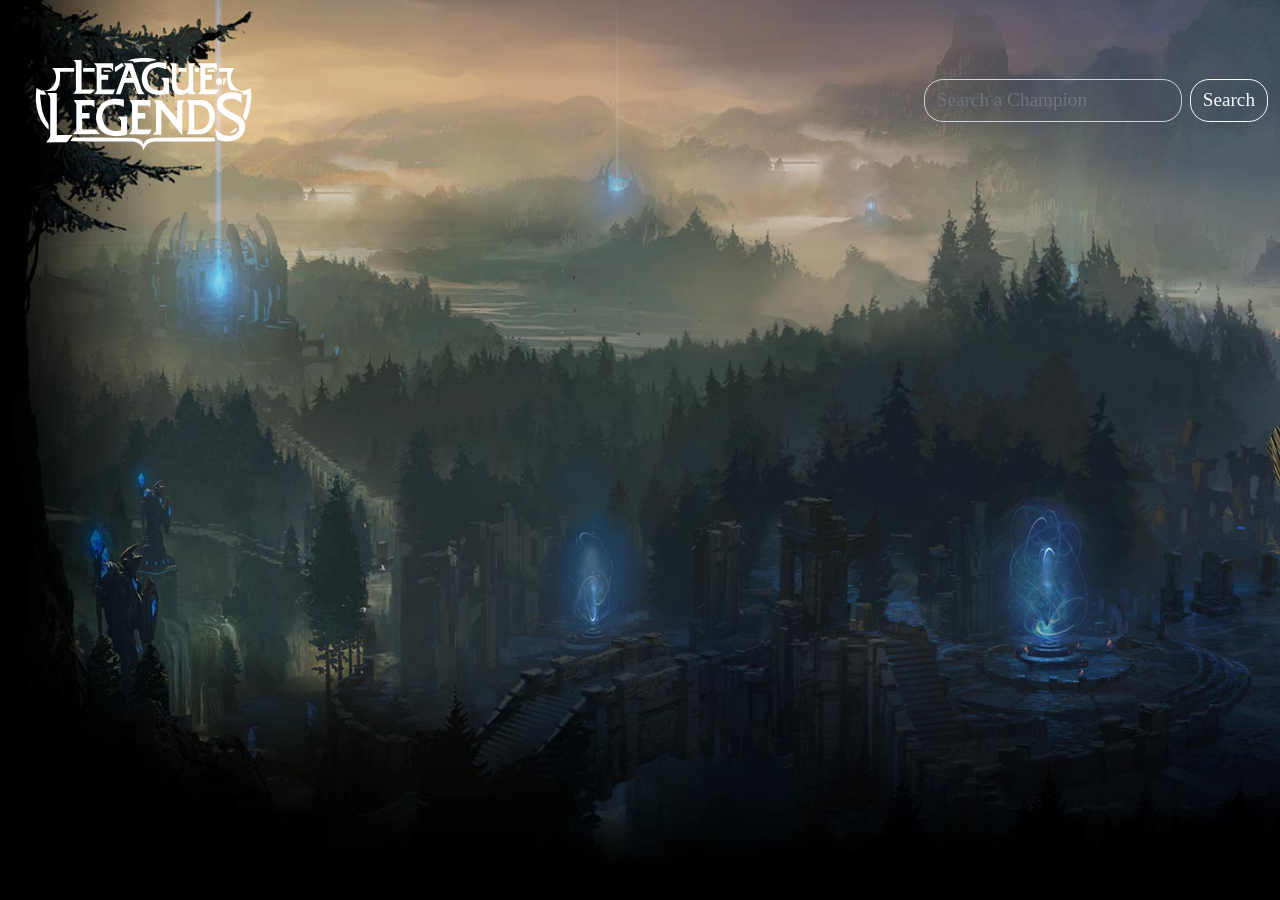
<file: index.html>
<!DOCTYPE html>
<html lang="en">
<head>
    <meta charset="UTF-8">
    <meta name="viewport" content="width=device-width, initial-scale=1.0">
    <title>Champs of Runeterra</title>
    <link rel="stylesheet" href="vendor/bootstrap/css/bootstrap.min.css">
    <link rel="stylesheet" href="css/style.css">
    <link rel="icon" href="assets/icons8-league-of-legends.svg" type="image/svg+xml">
</head>
<body>

<div id="modal-container">
  
</div>

<header id="header-section">

    <nav class="navbar bg-transparent text-white d-block champzNavbar">
        <div class="container-fluid" style="flex-wrap: wrap;">
          <div class="svg-logo"><img src="assets/league-of-legends-seeklogo.svg"></div>
          <form class="d-flex nav-form"  role="search">
            <input class="form-control me-2 champInput" type="search" placeholder="Search a Champion" aria-label="Search" id="search-champ-input">
            <button class="btn btn-outline-light searchButton" type="submit" id="search-champ-btn">Search</button>
          </form>
        </div>
      </nav>

</header>
<main id="main-section">

  <div id="champions-container" class="container-fluid">
    <div class="row" id="champ-row">
      

    </div>
  </div>

</main>

    <script src="vendor/bootstrap/js/bootstrap.bundle.js"></script>
    <script type="module" src="js/script.js"></script>
</body>
</html>
</file>
<file: css/style.css>
*{
    margin: 0;
    padding: 0;
    box-sizing: border-box;
}

@font-face {
    font-family: 'Friz Quadrata Regular OS';
    font-style: normal;
    font-weight: normal;
    src: local('.assets/fonts/Friz Quadrata Regular OS'), format('woff');
}


@font-face {
    font-family: 'BeaufortforLOL-Regular.ttf';
    font-style: normal;
    font-weight: normal;
    src: local('.assets/fonts/BeaufortforLOL-BoldItalic.otf'), format('opentype');
}




.champInput{
    background: transparent;
    color: white;
    font-family: 'Friz Quadrata Regular OS';
    font-size: 1.2rem;
    border-radius: 1.2rem;
}

.searchButton{
    font-family: 'Friz Quadrata Regular OS';
    font-size: 1.2rem;
    border-radius: 1.2rem; 
}

.champInput:focus{
    background: transparent;
    outline: none;
    box-shadow: none;
    border-color: white;
    color: white;
}

body{
    background-image: url(../assets/lanscape.jpg);
    background-attachment: fixed ;
    background-size: cover;
    background-repeat: no-repeat;
    min-height: 100vh;
}

.champCard{
    width: 90%; 
    position: relative;
    overflow: hidden;
    transition: 250ms ease-in;
    background-image: "asset";
    margin-bottom: 2em;
    border: 1px solid rgb(200, 170, 110);
    border-radius: 0.1rem;
    cursor: pointer;
}

#champions-container{
    padding-top: 1.5rem;
    padding-bottom: 1.5rem;
}
.cardContent{
    background: linear-gradient(transparent, rgba(0, 0, 0, 0.6) 90%);
    color: rgb(200, 170, 110);
    position: absolute;
    font-weight: 900;
    font-style: italic;
    top: 100%;
    height: 50%;
    width: 100%;
    display: flex;
    flex-direction: column;
    align-items: center;
    padding: 1rem;
    transition: 250ms ease-in;
    font-family: 'BeaufortforLOL-Regular.ttf';
    font-weight: 900;
    justify-content: center;
}

.champ-name{
    font-size: 1.5rem;
    text-align: center;
}

.champCard:hover .cardContent{
    top: 60%;
}

.champCard:hover{
    transform: scale(105%);
}

.champCard img{
    width: 100%;
    height: 100%;
    object-fit: cover;
}

.modal-background{
    display:flex;
    justify-content: center;
    padding-top: 3rem;
    padding-bottom: 3rem;
    position: fixed;
    top: 0;
    height: 100vh;
    width: 100vw;
    background-color: rgba(0, 0, 0, 0.514);
    z-index: 200;
    overflow: scroll;
}

.champ-modal{
    width: 90%;
    height: fit-content;
    min-height: 200vh;
    border: 1.5px solid rgb(200, 170, 110);
    background-color: rgba(0, 0, 0, 0.753);
    display: flex;
    flex-direction: column;
    align-items: center;
    padding-top: 1.5rem;
    position: relative;
}

.champ-full-splash{
    width: 100%;
    border: 1.5px solid rgb(200, 170, 110);
}

.champ-skills{
    display: flex;
    flex-direction: row;
    width: 100%;
    justify-content: center;
}

.champ-skill{
    display: flex;
    flex-direction: row;
    width: 20%;
    justify-content: center;
    align-items: center;
    padding-top: 2rem;
    padding-bottom: 2rem;
    position: relative;
}

.champ-skill-img{
    padding: 4px;
    min-width: 40px;
    min-height: 40px;
    max-width: 40%;
    transition: 200ms ease-in-out;
    cursor: pointer;
}

#Passive{
    outline: solid rgb(200, 170, 110);
}

.champ-skill-img:hover{
    transform: scale(110%);
    position: absolute;
}

.champ-modal-name, .champ-modal-title{
    font-family: "BeaufortforLOL-Regular.ttf";
    color: rgb(200, 170, 110);
    font-weight: 900;
}

.champ-modal-name{
    font-size: 4em;
    color: white;
}

.modal-skill-title{
    font-family: "BeaufortforLOL-Regular.ttf";
    color: rgb(200, 170, 110);
    font-weight: 900;
    text-align: center;
}

.modal-skill-text{
    font-family: "BeaufortforLOL-Regular.ttf";
    color: white;
    font-weight: bold;
    font-size: 2em;
    margin-left: 1rem;
}

.modal-exit{
    color: rgb(200, 170, 110);
    position: absolute;
    top: 0.7%;
    right: 3%;
    font-family: "BeaufortforLOL-Regular.ttf";
    font-size: 200%;
    text-decoration: none;
    text-align: center;
    transition: 200ms ease-in;
    cursor: pointer;
}

.modal-exit:hover{
    color: hsl(40, 45%, 41%);
    transform: scale(120%);
}

#modal-container{
    transition: 200ms ease-in;
}
.svg-logo > img{
    width: 20vw; 
    min-width: 100px; 
    height: auto;
    text-align: center;
}

@media screen and (max-width: 700px){
    .svg-logo > img{
        width: 40vw; 
        min-width: 100px; 
        height: auto;
        text-align: center;
    }
    .svg-logo, .nav-form{
        width: 100vw;
        display: flex;
        justify-content: center;
    }
}
</file>
